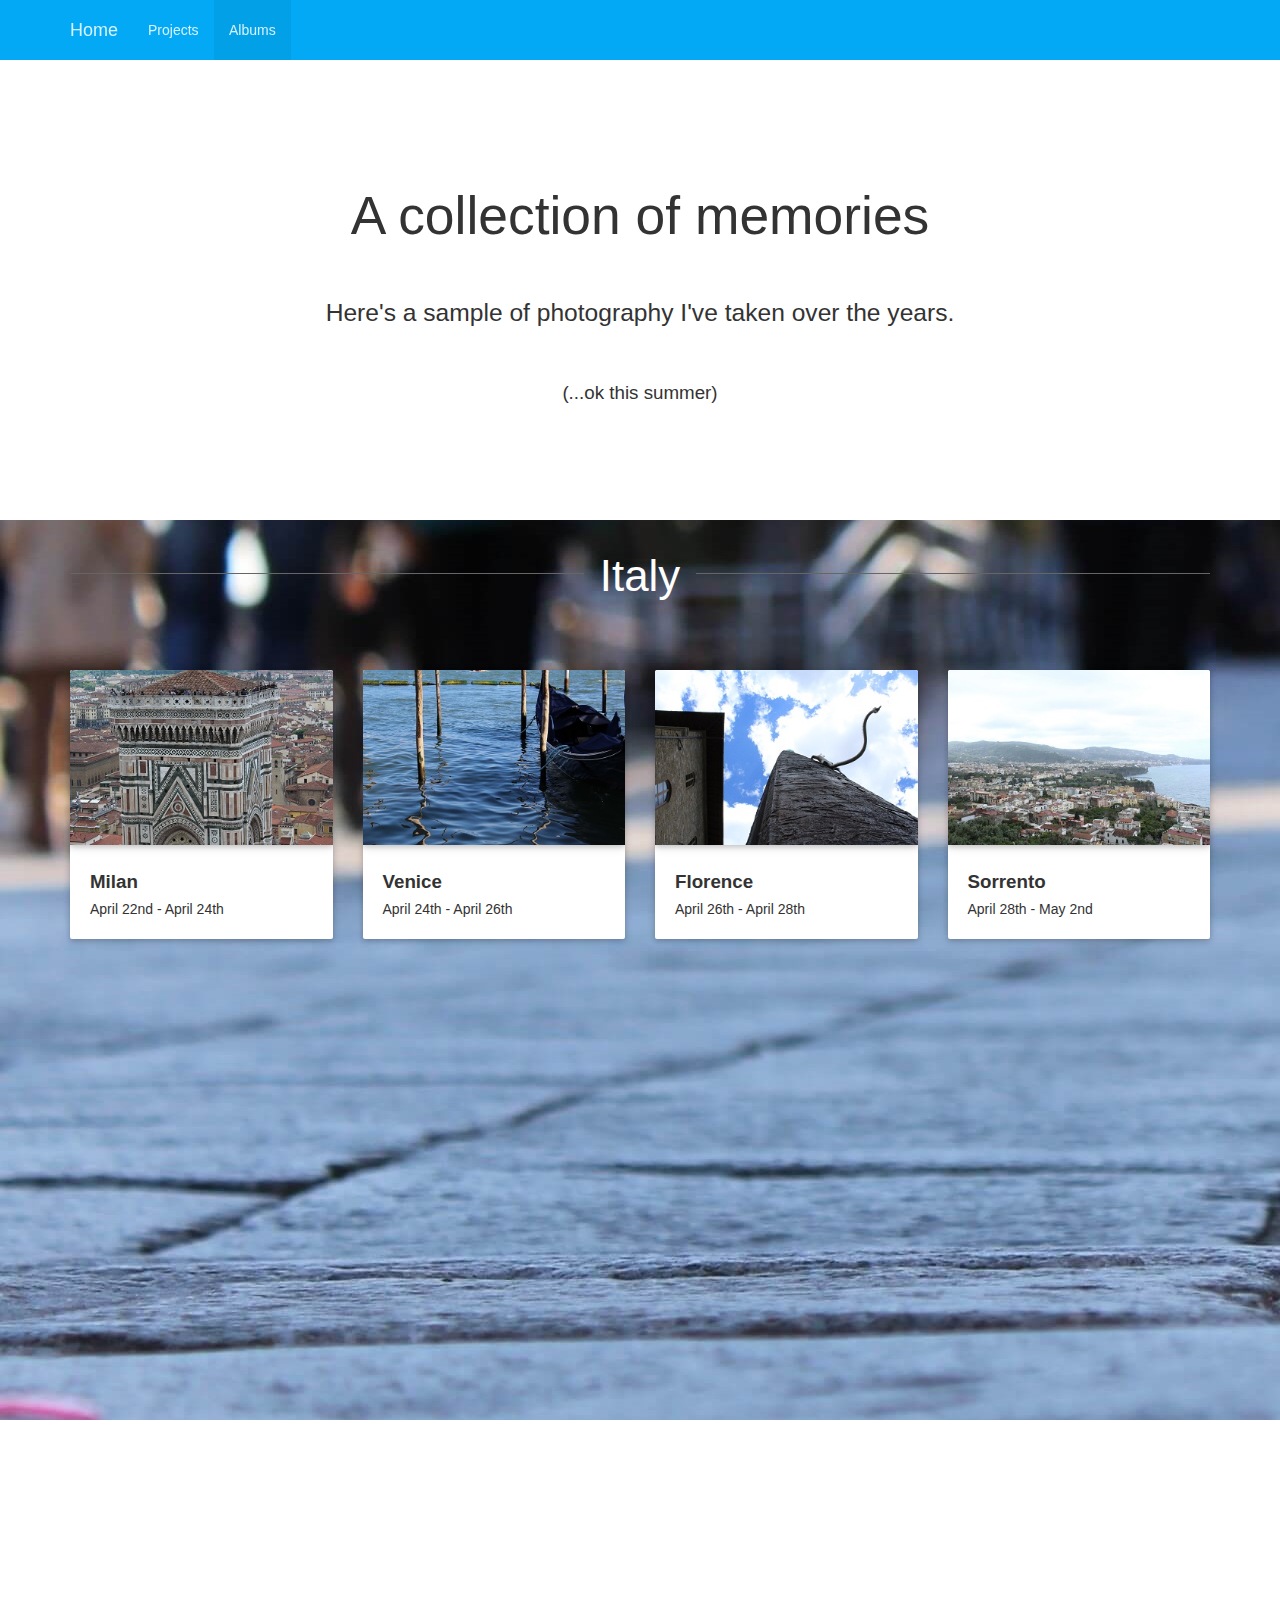
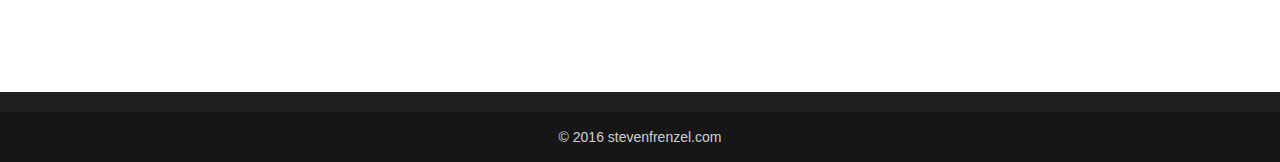
<file: Albums.html>
﻿<!DOCTYPE html>
<html lang="en">

<head>
    <meta charset="utf-8">
    <meta http-equiv="X-UA-Compatible" content="IE=edge">
    <meta name="viewport" content="width=device-width, initial-scale=1">
    <title>Albums</title>
    <script src="js/jquery.min.js"></script>
    <script src="js/mdb.js"></script>
    <!-- Material Design Icons -->
    <link href="https://fonts.googleapis.com/icon?family=Material+Icons" rel="stylesheet">
    <script src="js/bootstrap.min.js"></script>
    <!-- Font Awesome -->
    <link rel="stylesheet" href="https://maxcdn.bootstrapcdn.com/font-awesome/4.4.0/css/font-awesome.min.css">

    <!-- Bootstrap core CSS -->
    <link href="css/bootstrap.min.css" rel="stylesheet">
    <link href="css/font-awesome.css" rel="stylesheet" />
    <!-- Material Design Bootstrap             class="friendly-color" -->
    <link href="css/mdb.css" rel="stylesheet">


</head>

<body style="font-family:'Segoe UI', Tahoma, Geneva, Verdana, sans-serif">

    <header class="light-blue">
        <!--Navigation      danger-color   grey darken-3  grey darken-3    -->
        <nav class="navbar light-blue">
            <div class="container" >
                <div class="navbar-header">
                    <button type="button" class="navbar-toggle collapsed" data-toggle="collapse" data-target="#bs-example-navbar-collapse-2">
                        <span class="sr-only">Toggle navigation</span>
                        <span class="icon-bar"></span>
                        <span class="icon-bar"></span>
                        <span class="icon-bar"></span>
                    </button>
                    <a class="navbar-brand waves-effect waves-light" onclick="javascript:window.location.href='index.html'">Home</a>
                </div>

                <div class="collapse navbar-collapse" id="bs-example-navbar-collapse-2">
                    <ul class="nav navbar-nav">
                        <!--class="active"-->
                        <li><a href="#" class="waves-effect waves-light mask waves-effect" onclick="javascript:window.location.href='Projects.html'">Projects <span class="sr-only">(current)</span></a></li>
                        <li class="active"><a href="#" class="waves-effect waves-light">Albums</a></li>
                        <li class="dropdown" style="display:none;">
                            <a href="#" class="dropdown-toggle waves-effect waves-light" data-toggle="dropdown" role="button" aria-expanded="false">Dropdown <span class="caret"></span></a>
                            <ul class="dropdown-menu" role="menu">
                                <li><a href="#">Action</a></li>
                                <li><a href="#">Another action</a></li>
                                <li><a href="#">Something else here</a></li>
                                <li class="divider"></li>
                                <li><a href="#">Separated link</a></li>
                                <li class="divider"></li>
                                <li><a href="#">One more separated link</a></li>
                            </ul>
                        </li>
                    </ul>
                    <form class="navbar-form navbar-right" role="search" style="display:none;">
                        <div class="form-group waves-effect waves-light">
                            <input type="text" class="form-control" placeholder="Search">
                        </div>
                    </form>
                </div>
            </div>
        </nav>
        <!--/.Navigation-->
    </header>

    
    <div class="container-fluid " style="background-color:white;margin-top:-20px;font-family:'Segoe UI', Tahoma, Geneva, Verdana, sans-serif">
        <br />
        <div class="row fill"  id="white">
            <div class="col-lg-12 fill">
                <div align="center" class="" style="padding:80px;">
                    <h2 class="h2-responsive animated fadeInDown" id="anione" >A collection of memories</h2>
                    <br />

                    <h5 class="animated fadeInDown" id="anitwo">Here's a sample of photography I've taken over the years.</h5><br/><br/>
                    <p class="animated fadeInDown" id="anithree">(...ok this summer)</p><br />
                </div>
            </div>
        </div>



       
        <div class="row coverimg" id="italy">
            <div class="container">
                <div class="divider-new" style="margin-top:10px;">
                    <h3 class="h3-responsive wow fadeInUp" style="visibility: visible; animation-name: fadeInUp;color:white; font-family:'Segoe UI', Tahoma, Geneva, Verdana, sans-serif">Italy</h3>
                </div>      
                <div class="row">
                    <!--Milan-->
                    <div class="col-md-3 wow fadeInUp">
                        <div class="card hoverable">
                            <div class="card-image">
                                <div class="view overlay hm-white-slight  z-depth-1" onclick="javascript:window.location.href='Milan.html'">
                                    <img src="img/Thumbnails/milanthumb.JPG" class="img-responsive" alt="" />
                                    <div class="mask waves-effect"></div>
                                </div>
                            </div>
                            <div class="card-content darken-3">
                                <p><b>Milan</b>  </p>
                                <span style="font-size:14px;">April 22nd - April 24th</span>
                            </div>
                        </div>
                    </div>

                    <!--Venice-->
                    <div class="col-md-3 wow fadeInUp">
                        <div class="card hoverable">
                            <div class="card-image">
                                <div class="view overlay hm-white-slight z-depth-1" onclick="javascript:window.location.href='Venice.html'">
                                    <img src="img/Thumbnails/venicethumb.JPG" class="img-responsive" alt="" />
                                    <div class="mask waves-effect"></div>
                                </div>
                            </div>
                            <div class="card-content">
                                <p><b>Venice</b> </p>
                                <span style="font-size:14px;">April 24th - April 26th</span>
                            </div>
                        </div>
                    </div>

                    <!--Florence-->
                    <div class="col-md-3 wow fadeInUp">
                        <div class="card hoverable">
                            <div class="card-image">
                                <div class="view overlay hm-white-slight z-depth-1" onclick="javascript:window.location.href='Florence.html'">
                                    <img src="img/Thumbnails/florencethumb.JPG" class="img-responsive" alt="" />
                                    <div class="mask waves-effect"></div>
                                </div>
                            </div>
                            <div class="card-content">
                                <p><b>Florence</b> </p>
                                <span style="font-size:14px;">April 26th - April 28th</span>
                            </div>
                            <!--<div class="card-action">
                                <a>More Info</a>
                            </div>-->
                        </div>
                    </div>
                    

                    <!--Sorrento-->
                   <div class="col-md-3 wow fadeInUp">
                    <div class="card hoverable">
                    <div class="card-image">
                        <div class="view overlay hm-white-slight  z-depth-1" onclick="javascript:window.location.href='Sorrento.html'">
                            <img src="img/Thumbnails/sorrentothumb.JPG" class="img-responsive" alt="" />
                            <div class="mask waves-effect"></div>
                        </div>
                      
                    </div>
                    <div class="card-content darken-3">
                        <p><b>Sorrento</b></p>
                        <span style="font-size:14px;">April 28th - May 2nd</span>
                    </div>
                </div>


                </div>

                </div>
                <div class="row">
                    <!--Capri-->
                    <div class="col-md-3 wow fadeInUp">
                        <div class="card hoverable">
                            <div class="card-image">
                                <div class="view overlay hm-white-slight z-depth-1" onclick="javascript:window.location.href='Capri.html'">
                                    <img src="img/Thumbnails/caprithumb.JPG" class="img-responsive" alt="" />
                                    <div class="mask waves-effect"></div>
                                </div>
                            </div>
                            <div class="card-content">
                                <p><b>Capri</b></p>
                                <span style="font-size:14px;">April 29th</span>
                            </div>
                        </div>
                    </div>

                    <!--Pompeii-->
                    <div class="col-md-3 wow fadeInUp">
                        <div class="card hoverable">
                            <div class="card-image">
                                <div class="view overlay hm-white-slight z-depth-1" onclick="javascript:window.location.href='Pompeii.html'">
                                    <img src="img/Thumbnails/pompeiithumb.JPG" class="img-responsive" alt="" />
                                    <div class="mask waves-effect"></div>
                                </div>
                            </div>
                            <div class="card-content">
                                <p><b>Pompeii</b></p>
                                <span style="font-size:14px;">April 29th</span>
                            </div>
                        </div>
                    </div>
                    <div class="col-md-3 wow fadeInUp">
                        <div class="card hoverable">
                            <div class="card-image">
                                <div class="view overlay hm-white-slight z-depth-1" onclick="javascript:window.location.href='Rome.html'">
                                    <img src="img/Thumbnails/romethumb.JPG" class="img-responsive" alt="" />
                                    <div class="mask waves-effect"></div>
                                </div>
                            </div>
                            <div class="card-content">
                                <p><b>Rome</b></p>
                                <span style="font-size:14px;">May 2nd - May 5th</span>
                            </div>
                        </div>
                    </div>
                </div>
            </div>

                <br /><br />
              

            </div>



        <div class="row wow fadeInDown">
            <div class="col-lg-12">
                <div align="center" class="wow fadeInDown" style="padding:100px;">
                    <h3 class="h3-responsive wow fadeInDown" data-wow-delay="0.2s" style="visibility: visible; animation-delay: 0.2s; animation-name: fadeInDown;">Next Trip Placeholder</h3>



                </div>
            </div>
        </div>



     </div>

        <!--<div class="row">
            <div class="col-lg-12" align="center" style="padding-top:30px;">
                <div style="width:50%">

                    <div id="myCarousel" class="carousel slide" data-ride="carousel">
                        <!-- Indicators 
                        <ol class="carousel-indicators">
                            <li data-target="#myCarousel" data-slide-to="0" class="active"></li>
                            <li data-target="#myCarousel" data-slide-to="1"></li>
                            <li data-target="#myCarousel" data-slide-to="2"></li>
                            <li data-target="#myCarousel" data-slide-to="3"></li>
                            <li data-target="#myCarousel" data-slide-to="4"></li>
                            <li data-target="#myCarousel" data-slide-to="5"></li>
                            <li data-target="#myCarousel" data-slide-to="6"></li>
                            <li data-target="#myCarousel" data-slide-to="7"></li>
                            <li data-target="#myCarousel" data-slide-to="8"></li>
                            <li data-target="#myCarousel" data-slide-to="9"></li>
                            <li data-target="#myCarousel" data-slide-to="10"></li>
                            <li data-target="#myCarousel" data-slide-to="11"></li>
                            <li data-target="#myCarousel" data-slide-to="12"></li>
                            <li data-target="#myCarousel" data-slide-to="13"></li>
                        </ol>

                        <!-- Wrapper for slides 
                        <div class="carousel-inner" role="listbox">
                            <div class="item active">
                                   <img src="img/milanslideshow/milan1.JPG" alt="milanpic" />
                                <div class="carousel-caption">
                                    <h3 style="color:white;font-family: 'Segoe UI', Tahoma, Geneva, Verdana, sans-serif;">
                                    busy streets
                                    </h3>
                                    <p><!--Beatiful flowers in Kolymbari, Crete.</p>
                                </div>
                                
                            </div>

                            <div class="item">
                                <img src="img/milanslideshow/milan2.JPG" alt="milanpic" />
                            </div>

                            <div class="item">
                                <img src="img/milanslideshow/milan3.JPG" alt="milanpic" />
                            </div>

                            <div class="item">
                                <img src="img/milanslideshow/milan4.JPG" alt="milanpic" />
                            </div>
                            <div class="item">
                                <img src="img/milanslideshow/milan5.JPG" alt="milanpic" />
                            </div>
                            <div class="item">
                                <img src="img/milanslideshow/milan6.JPG" alt="milanpic" />
                            </div>
                            <div class="item">
                                <img src="img/milanslideshow/milan7.JPG" alt="milanpic" />
                            </div>
                            <div class="item">
                                <img src="img/milanslideshow/milan8.JPG" alt="milanpic" />
                            </div>
                            <div class="item">
                                <img src="img/milanslideshow/milan9.JPG" alt="milanpic" />
                            </div>
                            <div class="item">
                                <img src="img/milanslideshow/milan10.JPG" alt="milanpic" />
                            </div>
                            <div class="item">
                                <img src="img/milanslideshow/milan12.JPG" alt="milanpic" />
                            </div>
                            <div class="item">
                                <img src="img/milanslideshow/milan13.JPG" alt="milanpic" />
                            </div>
                        </div>

                        <!-- Left and right controls c
                        <a class="left carousel-control" href="#myCarousel" role="button" data-slide="prev">
                            <!--<i class="fa fa-chevron-left" aria-hidden="true"></i>-->
                            <!--<span class="glyphicon glyphicon-chevron-left" aria-hidden="true"></span>
                            <span class="sr-only">Previous</span>
                        </a>
                        <a class="right carousel-control" href="#myCarousel" role="button" data-slide="next">
                            <!--<i class="fa fa-chevron-right" style="padding-top:50%;" aria-hidden="true"></i>-->
                            <!--<span class="glyphicon glyphicon-chevron-right" aria-hidden="true"></span>
                            <span class="sr-only">Next</span>
                        </a>
                    </div>





                </div>

            </div>

        </div>onclick="javascript:window.location.href='Albums.html'"

    </div>

    
    <!--<div id="myCarousel" class="carousel slide" data-ride="carousel">
        <!-- Indicators -->
        <!--<ol class="carousel-indicators">
            <li data-target="#myCarousel" data-slide-to="0" class="active"></li>
            <li data-target="#myCarousel" data-slide-to="1"></li>
            <li data-target="#myCarousel" data-slide-to="2"></li>
            <li data-target="#myCarousel" data-slide-to="3"></li>
        </ol>

        <!-- Wrapper for slides 
        <div class="carousel-inner" role="listbox">
            <div class="item active">
                <img src="img_chania.jpg" alt="Chania">
            </div>

            <div class="item">
                <img src="img_chania2.jpg" alt="Chania">
            </div>

            <div class="item">
                <img src="img_flower.jpg" alt="Flower">
            </div>

            <div class="item">
                <img src="img_flower2.jpg" alt="Flower">
            </div>
        </div>

        <!-- Left and right controls 
        <a class="left carousel-control" href="#myCarousel" role="button" data-slide="prev">
            <span class="glyphicon glyphicon-chevron-left" aria-hidden="true"></span>
            <span class="sr-only">Previous</span>
        </a>
        <a class="right carousel-control" href="#myCarousel" role="button" data-slide="next">
            <span class="glyphicon glyphicon-chevron-right" aria-hidden="true"></span>
            <span class="sr-only">Next</span>
        </a>
    </div>


            -->









    
    
        <footer class="page-footer friendly-color-dark center-on-small-only" style="margin-top:-15px; ">
            <br/>   
        <div class="footer-copyright text-center rgba-black-light">
            <div class="container-fluid">
                © 2016 stevenfrenzel.com
            </div>
        </div>
    </footer>



    <!-- SCRIPTS -->
    <!-- JQuery -->


    <script>
        $(document).ready(function () {
            

            //$('#white').height($(window).height());

           var wow = new WOW({
                boxClass: 'wow', // default
                animateClass: 'animated', // default
                offset: 10, // default
                mobile: true, // default
                live: true // default
            })
            wow.init();


            //$("html, body").delay(5000).animate({ scrollTop: $('#italy').offset().top }, 1000);

          




        });
    </script>


    <script type="text/javascript" src="js/jquery.min.js"></script>

    <!-- Bootstrap core JavaScript -->
    <script type="text/javascript" src="js/bootstrap.min.js"></script>

    <!-- Material Design Bootstrap -->
    <script type="text/javascript" src="js/mdb.js"></script>

</body>

</html>
</file>
